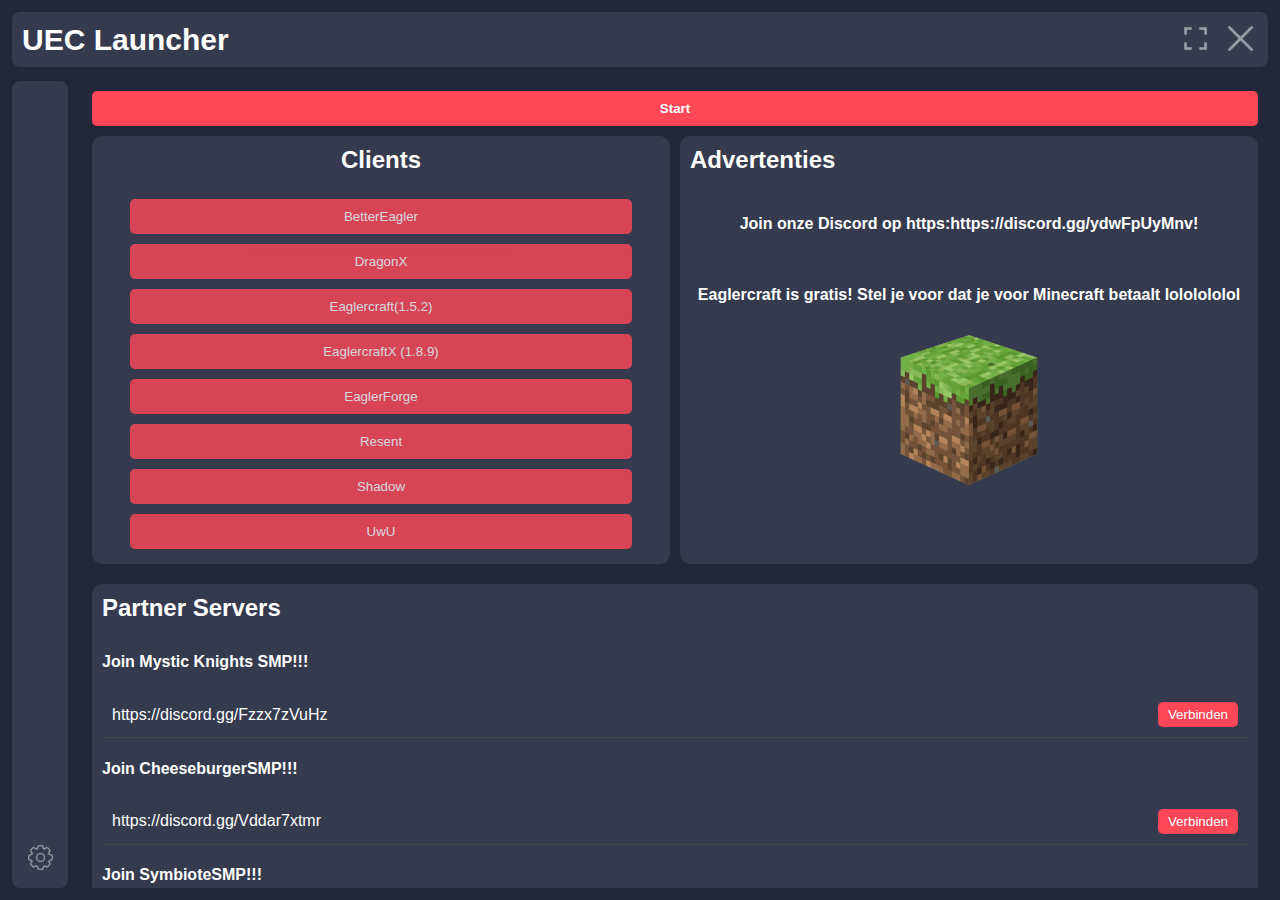
<file: nl.html>
<!DOCTYPE html>
<html lang="nl">
<head>
    <meta charset="UTF-8">
    <meta name="viewport" content="width=device-width, initial-scale=1.0">
    <title>UEC Launcher</title>
    <link rel="shortcut icon" href="assets/gc.png" type="image/x-icon">
    <link rel="stylesheet" href="style.css">
    <style>
        /* Stijl de downloads sectie */
        .downloads {
            background-color: #373A4F; /* Grijzig achtergrond */
            padding: 20px;
            border-radius: 10px;
            margin-top: 20px;
        }

        .downloads h2 {
            text-align: center;
            margin-bottom: 20px;
            color: white;
        }

        .downloads .download-button {
            background-color: #D74757; /* Roodachtig achtergrond */
            color: white;
            border: none;
            padding: 10px 20px;
            margin: 5px;
            border-radius: 5px;
            cursor: pointer;
            font-size: 16px;
            text-decoration: none;
            display: inline-block;
        }

        .downloads .download-button:hover {
            background-color: #C43544; /* Donkerroodachtig achtergrond bij hover */
        }

        .downloads .buttons-container {
            display: flex;
            flex-wrap: wrap;
            justify-content: center;
        }
    </style>
</head>
<body>
    <div class="container">
        <header class="header">
            <h1>UEC Launcher</h1>
            <div class="header-buttons">
                <button onclick="document.documentElement.requestFullscreen();">
                    <img src="assets/fullscreen.png" width="25px" height="25px" alt="Volledig scherm">
                </button>
                <button onclick="document.exitFullscreen();">
                    <img src="assets/close.png" width="25px" height="25px" alt="Sluiten">
                </button>
            </div>
        </header>
        <div class="main">
            <aside class="sidebar">
                <nav>
                    <ul>
                        <li>
                            <button class="settings-button">
                                <img src="assets/settings.png" alt="Instellingen" onclick="openSettingsModal();">
                            </button>
                        </li>
                    </ul>
                </nav>
            </aside>
            <section class="content">
                <div class="client-launch">
                    <button class="launch-button" onclick="window.location.href=localStorage.getItem('client');">Start</button>
                </div>
                <div class="partner-servers-ads">
                    <div class="clients">
                        <h2>Clients</h2>
                        <button onclick="localStorage.setItem('client','/clients/bettereagler.html');">BetterEagler</button>
                        <button onclick="localStorage.setItem('client','/clients/dragonx.html');">DragonX</button>
                        <button onclick="localStorage.setItem('client','/clients/eaglercraft.html');">Eaglercraft(1.5.2)</button>
                        <button onclick="localStorage.setItem('client','/clients/eaglercraftx.html');">EaglercraftX (1.8.9)</button>
                        <button onclick="localStorage.setItem('client','/clients/eaglerforge.html');">EaglerForge</button>
                        <button onclick="localStorage.setItem('client','/clients/resent.html');">Resent</button>
                        <button onclick="localStorage.setItem('client','/clients/shadow.html');">Shadow</button>
                        <button onclick="localStorage.setItem('client','/clients/uwu.html');">UwU</button>
                    </div>
                    <div class="advertising-space">
                        <h2>Advertenties</h2>
                        <div class="ad">
                            <h4>Join onze Discord op https:https://discord.gg/ydwFpUyMnv!</h4>
                            <h4>Eaglercraft is gratis! Stel je voor dat je voor Minecraft betaalt lololololol</h4>
                            <img src="assets/minecraft.png" width="150px" height="150px" alt="Advertentie 2">
                        </div>
                    </div>
                </div>
                <div class="partner-servers">
                    <h2>Partner Servers</h2>
                    <ul>
                        <h4>Join Mystic Knights SMP!!!</h4>
                        <li>https://discord.gg/Fzzx7zVuHz <button onclick="window.location.href='https://discord.gg/Fzzx7zVuHz'">Verbinden</button></li>
                        <h4>Join CheeseburgerSMP!!!</h4>
                        <li>https://discord.gg/Vddar7xtmr <button onclick="window.location.href='https://discord.gg/Vddar7xtmr'">Verbinden</button></li>
                        <h4>Join SymbioteSMP!!!</h4>
                        <li>https://discord.gg/symbiotesmp <button onclick="window.location.href='https://discord.gg/symbiotesmp'">Verbinden</button></li>
                        <h4>Join WisteriaSMP!!!</h4>
                        <li>https://discord.gg/gVVVR3udKr <button onclick="window.location.href='https://discord.gg/gVVVR3udKr'">Verbinden</button></li>
                        <h4>Join ZelimMC!!!</h4>
                        <li>https://discord.gg/ZKze5W6vFw <button onclick="window.location.href='https://discord.gg/ZKze5W6vFw'">Verbinden</button></li>
                    </ul>
                </div>
                <div class="downloads">
                    <h2>Downloads</h2>
                    <div class="buttons-container">
                        <a href="/clients/dragonx.html" class="download-button" download>DragonX</a>
                        <a href="/clients/uwu.html" class="download-button" download>UwU</a>
                        <a href="/clients/bettereagler.html" class="download-button" download>BetterEagler</a>
                        <a href="/clients/shadow.html" class="download-button" download>Shadow</a>
                        <a href="/clients/resent.html" class="download-button" download>Resent</a>
                        <a href="/clients/eaglercraftx.html" class="download-button" download>1.8.8</a>
                        <a href="/clients/eaglerforge.html" class="download-button" download>EaglerForge</a>
                        <a href="/clients/eaglercraft.html" class="download-button" download>1.5.2</a>
                    </div>
                </div>
            </section>
        </div>
    </div>
    <div id="settingsModal" class="modal">
        <div class="modal-content">
            <span class="close" onclick="closeSettingsModal()">&times;</span>
            <h1>Instellingen</h1>
            <div class="setting">
                <p>Titel</p>
                <input type="text" id="titleInput" placeholder="Voer nieuwe titel in">
                <button onclick="saveTitle()">Titel Opslaan</button>
            </div>
            <div class="setting">
                <p>Icon</p>
                <input type="text" id="iconInput" placeholder="Voer icon URL in">
                <button onclick="saveIcon()">Icon Opslaan</button>
            </div>
            <button onclick="ab()" class="ab">Openen in about:blank</button>
        </div>
    </div>
    <script src="tab.js"></script>
</body>
</html>
</file>
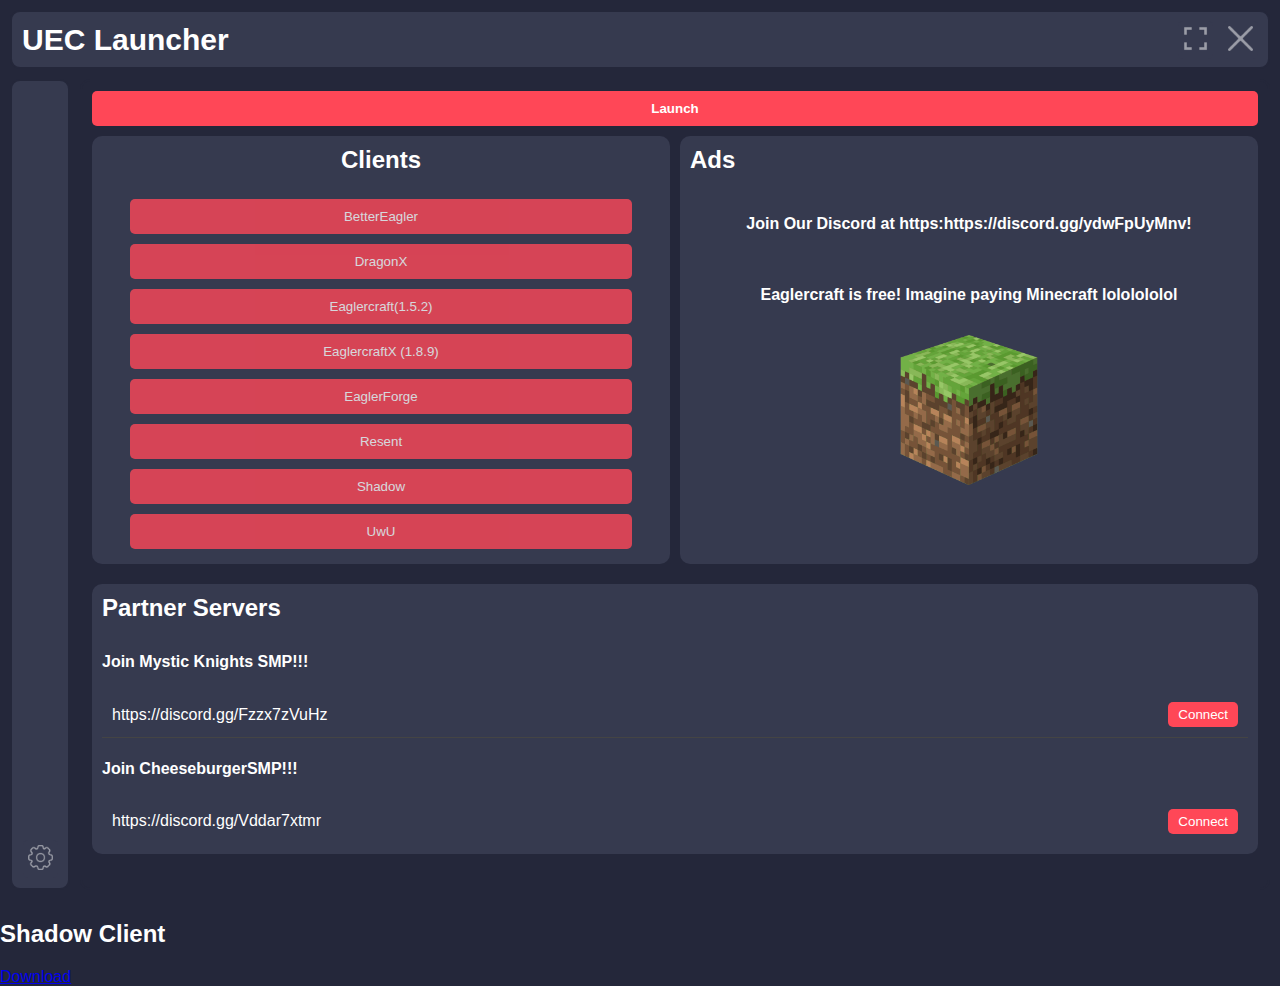
<file: old_index.html>
<!DOCTYPE html>
<html lang="en">
<head>
    <meta charset="UTF-8">
    <meta name="viewport" content="width=device-width, initial-scale=1.0">
    <title>UEC Launcher</title>
    <link rel="shortcut icon" href="assets/gc.png" type="image/x-icon">
    <link rel="stylesheet" href="style.css">
</head>
<body>
    <div class="container">
        <header class="header">
            <h1>UEC Launcher</h1>
            <div class="header-buttons">
                <button onclick="document.documentElement.requestFullscreen();">
                    <img src="assets/fullscreen.png" width="25px" height="25px" alt="Fullscreen">
                </button>
                <button onclick="document.exitFullscreen();">
                    <img src="assets/close.png" width="25px" height="25px" alt="Close">
                </button>
            </div>
        </header>
        <div class="main">
            <aside class="sidebar">
                <nav>
                    <ul>
                        <li>
                            <button class="settings-button">
                                <img src="assets/settings.png" alt="Settings" onclick="openSettingsModal();">
                            </button>
                        </li>
                    </ul>
                </nav>
            </aside>
            <section class="content">
                <div class="client-launch">
                    <button class="launch-button" onclick="window.location.href=localStorage.getItem('client');">Launch</button>
                </div>
                <div class="partner-servers-ads">
                    <div class="clients">
                        <h2>Clients</h2>
                        <button onclick="localStorage.setItem('client','/clients/bettereagler.html');">BetterEagler</button>
                        <button onclick="localStorage.setItem('client','/clients/dragonx.html');">DragonX</button>
                        <button onclick="localStorage.setItem('client','/clients/eaglercraft.html');">Eaglercraft(1.5.2)</button>
                        <button onclick="localStorage.setItem('client','/clients/eaglercraftx.html');">EaglercraftX (1.8.9)</button>
                        <button onclick="localStorage.setItem('client','/clients/eaglerforge.html');">EaglerForge</button>
                        <button onclick="localStorage.setItem('client','/clients/resent.html');">Resent</button>
                        <button onclick="localStorage.setItem('client','/clients/shadow.html');">Shadow</button>
                        <button onclick="localStorage.setItem('client','/clients/uwu.html');">UwU</button>
                    </div>
                    <div class="advertising-space">
                        <h2>Ads</h2>
                        <div class="ad">
                            <h4> Join Our Discord at https:https://discord.gg/ydwFpUyMnv!</h4>
                            <h4>Eaglercraft is free! Imagine paying Minecraft lololololol</h4>
                            <img src="assets/minecraft.png" width="150px" height="150px" alt="Ad 2">
                        </div>
                    </div>
                </div>
                <div class="partner-servers">
                    <h2>Partner Servers</h2>
                    <ul>
                        <h4>Join Mystic Knights SMP!!!</h4>
                       <li>https://discord.gg/Fzzx7zVuHz <button onclick="window.location.href='https://discord.gg/Fzzx7zVuHz'">Connect</button></li>
                           <h4>Join CheeseburgerSMP!!!</h4>
                        <li>https://discord.gg/Vddar7xtmr<button onclick="window.location.href='https://discord.gg/Vddar7xtmr'">Connect</button></li>
                    </ul>
                </div>
            </section>
        </div>
    </div>
    <div id="settingsModal" class="modal">
        <div class="modal-content">
            <span class="close" onclick="closeSettingsModal()">&times;</span>
            <h1>Settings</h1>
            <div class="setting">
                <p>Title</p>
                <input type="text" id="titleInput" placeholder="Enter new title">
                <button onclick="saveTitle()">Save Title</button>
            </div>
            <div class="setting">
                <p>Icon</p>
                <input type="text" id="iconInput" placeholder="Enter icon URL">
                <button onclick="saveIcon()">Save Icon</button>
            </div>
            <button onclick="ab()" class="ab">Open in about:blank</button>
        </div>
    </div>
    <script src="tab.js"></script>
     </div>
            <div class="Downloads">
                <h2 class="card__heading">Shadow Client</h2>
                <a href="/clients/shadow.html" class="card__cta cta" download>Download</a>
        </div>
    </div>
</body>
</html>
</file>
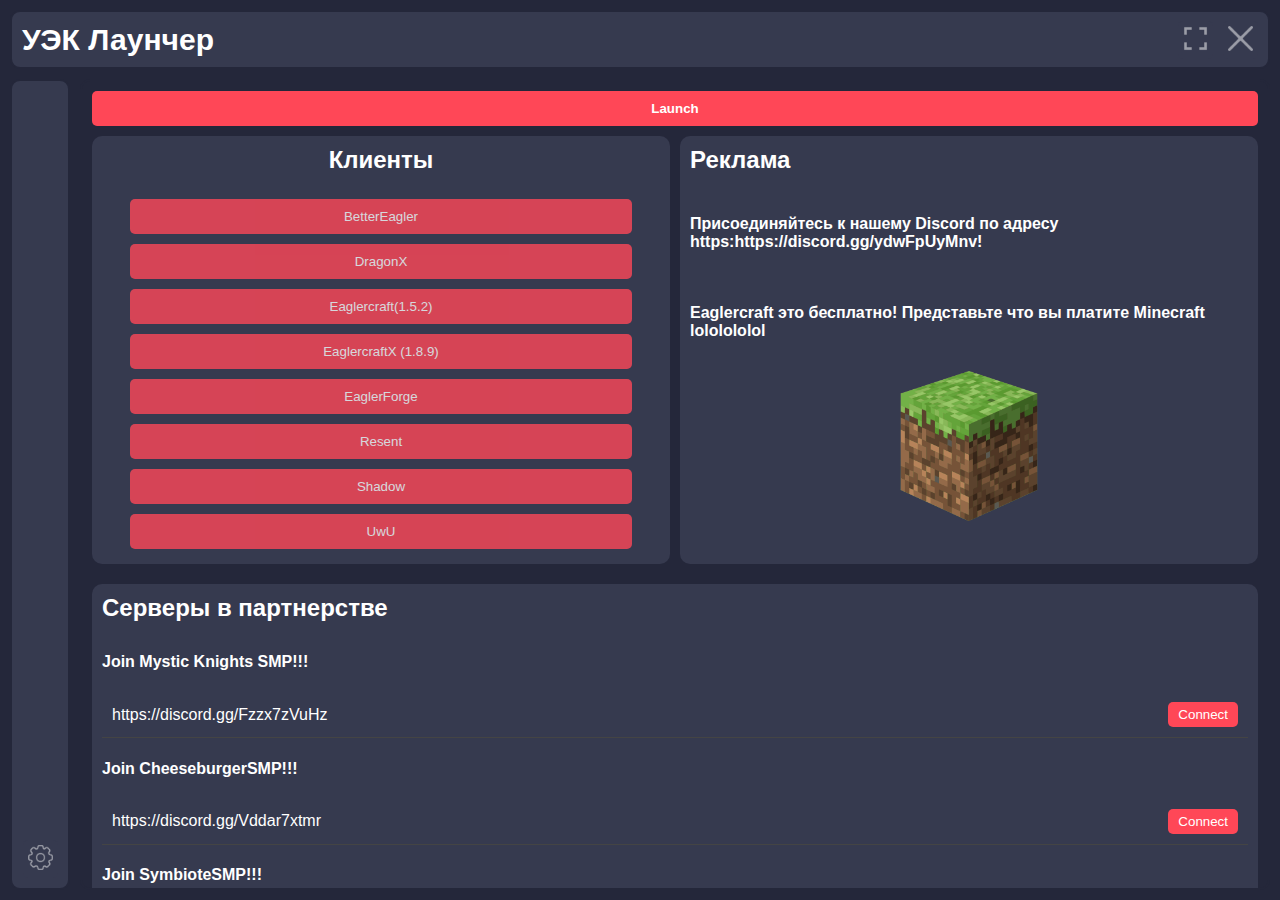
<file: ru.html>
<!DOCTYPE html>
<html lang="ru">
<head>
    <meta charset="UTF-8">
    <meta name="viewport" content="width=device-width, initial-scale=1.0">
    <title>УЭК Лаунчер</title>
    <link rel="shortcut icon" href="assets/gc.png" type="image/x-icon">
    <link rel="stylesheet" href="style.css">
    <style>
        /* Style the downloads section */
        .downloads {
            background-color: #373A4F; /* Grayish background */
            padding: 20px;
            border-radius: 10px;
            margin-top: 20px;
        }

        .downloads h2 {
            text-align: center;
            margin-bottom: 20px;
            color: white;
        }

        .downloads .download-button {
            background-color: #D74757; /* Reddish background */
            color: white;
            border: none;
            padding: 10px 20px;
            margin: 5px;
            border-radius: 5px;
            cursor: pointer;
            font-size: 16px;
            text-decoration: none;
            display: inline-block;
        }

        .downloads .download-button:hover {
            background-color: #C43544; /* Darker reddish background on hover */
        }

        .downloads .buttons-container {
            display: flex;
            flex-wrap: wrap;
            justify-content: center;
        }
    </style>
</head>
<body>
    <div class="container">
        <header class="header">
            <h1>УЭК Лаунчер</h1>
            <div class="header-buttons">
                <button onclick="document.documentElement.requestFullscreen();">
                    <img src="assets/fullscreen.png" width="25px" height="25px" alt="Fullscreen">
                </button>
                <button onclick="document.exitFullscreen();">
                    <img src="assets/close.png" width="25px" height="25px" alt="Close">
                </button>
            </div>
        </header>
        <div class="main">
            <aside class="sidebar">
                <nav>
                    <ul>
                        <li>
                            <button class="settings-button">
                                <img src="assets/settings.png" alt="Settings" onclick="openSettingsModal();">
                            </button>
                        </li>
                    </ul>
                </nav>
            </aside>
            <section class="content">
                <div class="client-launch">
                    <button class="launch-button" onclick="window.location.href=localStorage.getItem('client');">Launch</button>
                </div>
                <div class="partner-servers-ads">
                    <div class="clients">
                        <h2>Клиенты</h2>
                        <button onclick="localStorage.setItem('client','/clients/bettereagler.html');">BetterEagler</button>
                        <button onclick="localStorage.setItem('client','/clients/dragonx.html');">DragonX</button>
                        <button onclick="localStorage.setItem('client','/clients/eaglercraft.html');">Eaglercraft(1.5.2)</button>
                        <button onclick="localStorage.setItem('client','/clients/eaglercraftx.html');">EaglercraftX (1.8.9)</button>
                        <button onclick="localStorage.setItem('client','/clients/eaglerforge.html');">EaglerForge</button>
                        <button onclick="localStorage.setItem('client','/clients/resent.html');">Resent</button>
                        <button onclick="localStorage.setItem('client','/clients/shadow.html');">Shadow</button>
                        <button onclick="localStorage.setItem('client','/clients/uwu.html');">UwU</button>
                    </div>
                    <div class="advertising-space">
                        <h2>Реклама</h2>
                        <div class="ad">
                            <h4>Присоединяйтесь к нашему Discord по адресу https:https://discord.gg/ydwFpUyMnv!</h4>
                            <h4>Eaglercraft это бесплатно! Представьте что вы платите Minecraft lololololol</h4>
                            <img src="assets/minecraft.png" width="150px" height="150px" alt="Ad 2">
                        </div>
                    </div>
                </div>
                <div class="partner-servers">
                    <h2>Серверы в партнерстве</h2>
                    <ul>
                        <h4>Join Mystic Knights SMP!!!</h4>
                        <li>https://discord.gg/Fzzx7zVuHz <button onclick="window.location.href='https://discord.gg/Fzzx7zVuHz'">Connect</button></li>
                        <h4>Join CheeseburgerSMP!!!</h4>
                        <li>https://discord.gg/Vddar7xtmr <button onclick="window.location.href='https://discord.gg/Vddar7xtmr'">Connect</button></li>
                        <h4>Join SymbioteSMP!!!</h4>
                        <li>https://discord.gg/symbiotesmp <button onclick="window.location.href='https://discord.gg/symbiotesmp'">Connect</button></li>
                        <h4>Join WisteriaSMP!!!</h4>
                        <li>https://discord.gg/gVVVR3udKr <button onclick="window.location.href='https://discord.gg/gVVVR3udKr'">Connect</button></li>
                        <h4>Join ZelimMC!!!</h4>
                        <li>https://discord.gg/ZKze5W6vFw <button onclick="window.location.href='https://discord.gg/ZKze5W6vFw'">Connect</button></li>
                    </ul>
                </div>
                <div class="downloads">
                    <h2>Скачать</h2>
                    <div class="buttons-container">
                        <a href="/clients/dragonx.html" class="download-button" download>DragonX</a>
                        <a href="/clients/uwu.html" class="download-button" download>UwU</a>
                        <a href="/clients/bettereagler.html" class="download-button" download>BetterEagler</a>
                        <a href="/clients/shadow.html" class="download-button" download>Shadow</a>
                        <a href="/clients/resent.html" class="download-button" download>Resent</a>
                        <a href="/clients/eaglercraftx.html" class="download-button" download>1.8.8</a>
                        <a href="/clients/eaglerforge.html" class="download-button" download>EaglerForge</a>
                        <a href="/clients/eaglercraft.html" class="download-button" download>1.5.2</a>
                    </div>
                </div>
            </section>
        </div>
    </div>
    <div id="settingsModal" class="modal">
        <div class="modal-content">
            <span class="close" onclick="closeSettingsModal()">&times;</span>
            <h1>параметры</h1>
            <div class="setting">
                <p>название</p>
                <input type="text" id="titleInput" placeholder="Enter new title">
                <button onclick="saveTitle()">Сохранить название</button>
            </div>
            <div class="setting">
                <p>икона</p>
                <input type="text" id="iconInput" placeholder="Enter icon URL">
                <button onclick="saveIcon()">значок сохранения</button>
            </div>
            <button onclick="ab()" class="ab">Открыто в about:blank</button>
        </div>
    </div>
    <script src="tab.js"></script>
</body>
</html>
</file>
<file: style.css>
body {
    margin: 0;
    font-family: Arial, sans-serif;
    background-color: #24273a;
    color: white;
    overflow: hidden; /* Prevent body from scrolling */
}

.container {
    display: flex;
    flex-direction: column;
    height: 100vh;
    padding: 10px;
    box-sizing: border-box;
}

.header {
    background-color: #363a4f;
    padding: 10px;
    border: 2px solid #24273a;
    border-radius: 10px;
    display: flex;
    justify-content: space-between;
    align-items: center;
    font-size: 15px;
    height: 35px;
}

.header-buttons {
    display: flex;
    gap: 10px;
}

.header-buttons button {
    padding: 5px;
    opacity: 0.5;
    cursor: pointer;
    background-color: #363a4f;
    border: none;
    border-radius: 5px;
}

.header-buttons button:hover {
    opacity: 1;
}

.main {
    display: flex;
    flex: 1;
    margin-top: 10px;
    overflow: hidden; /* Prevent main content from scrolling */
}

.sidebar {
    width: 60px;
    background-color: #363a4f;
    border: 2px solid #24273a;
    border-radius: 10px;
    display: flex;
    flex-direction: column;
    justify-content: flex-end;
    align-items: center;
    padding: 10px;
    box-sizing: border-box;
    overflow: hidden; /* Prevent sidebar from scrolling */
}

.sidebar nav ul {
    list-style: none;
    padding: 0;
    margin: 0;
    display: flex;
    flex-direction: column;
    height: 100%;
    justify-content: flex-end; /* Align the settings button to the bottom */
}

.sidebar nav ul li {
    display: flex;
    justify-content: center;
    align-items: center;
}

.sidebar nav ul li .settings-button {
    padding: 5px;
    opacity: 0.5;
    cursor: pointer;
    background-color: #363a4f;
    border: none;
    border-radius: 5px;
}

.sidebar nav ul li .settings-button:hover {
    opacity: 1;
}

.sidebar nav ul li .settings-button img {
    width: 25px;
    height: 25px;
}

.content {
    flex: 1;
    padding: 10px;
    border: 2px solid #24273a;
    border-radius: 10px;
    box-sizing: border-box;
    margin-left: 10px;
    display: flex;
    flex-direction: column;
    gap: 10px;
    overflow-y: auto; /* Allow content to scroll if necessary */
}

.client-launch {
    display: flex;
    align-items: center;
    gap: 10px;
}

.client-input {
    padding: 10px;
    border-radius: 5px;
    border: 1px solid #333;
    background-color: #24273a;
    color: white;
}

.launch-button {
    padding: 10px;
    background-color: #ff4757;
    border: none;
    border-radius: 5px;
    color: white;
    cursor: pointer;
    font-weight: bold;
    width: 100%;
}

.partner-servers-ads {
    display: flex;
    gap: 10px; /* Space between clients and ads */
}

.clients {
    background-color: #363a4f;
    padding: 10px;
    border-radius: 10px;
    flex: 1;
    display: flex;
    flex-direction: column;
    align-items: center;
}

.clients h2 {
    margin-top: 0;
}

.clients button {
    padding: 10px;
    background-color: #ff4757;
    opacity: 0.8;
    border: none;
    border-radius: 5px;
    color: white;
    cursor: pointer;
    width: 90%; /* Adjusted width to fit */
    margin: 5px 0; /* Adjusted margin to fit */
}

.clients button:hover {
    opacity: 1;
}

.advertising-space {
    background-color: #363a4f;
    padding: 10px;
    border-radius: 10px;
    flex: 1;
}

.advertising-space h2 {
    margin-top: 0;
}

.ad {
    display: flex;
    flex-direction: column;
    align-items: center;
    gap: 10px;
}

.ad img {
    border-radius: 5px;
}

.partner-servers {
    background-color: #363a4f;
    padding: 10px;
    border-radius: 10px;
    margin-top: 10px;
}

.partner-servers h2 {
    margin-top: 0;
    padding-bottom: 10px; /* Added padding to the h2 */
}

.partner-servers ul {
    list-style: none;
    padding: 0;
    margin: 0;
}

.partner-servers li {
    display: flex;
    justify-content: space-between;
    align-items: center;
    padding: 10px;
    border-bottom: 1px solid #444;
}

.partner-servers li:last-child {
    border-bottom: none;
}

.partner-servers button {
    padding: 5px 10px;
    background-color: #ff4757; /* Styled buttons */
    border: none;
    border-radius: 5px;
    color: white;
    cursor: pointer;
}

.partner-servers button:hover {
    opacity: 0.8;
}

/* Add this at the end of style.css */

/* Modal */
.modal {
    display: none; /* Hidden by default */
    position: fixed; /* Stay in place */
    z-index: 9999; /* Sit on top */
    left: 0;
    top: 0;
    width: 100%;
    height: 100%;
    overflow: auto; /* Enable scroll if needed */
    background-color: rgba(0, 0, 0, 0.5); /* Black w/ opacity */
}

/* Modal content */
.modal-content {
    background-color: #363a4f;
    margin: 15% auto; /* 15% from the top and centered */
    padding: 20px;
    border: 1px solid #888;
    width: 50%; /* Could be more or less, depending on screen size */
    border-radius: 10px;
    box-shadow: 0 4px 8px 0 rgba(0, 0, 0, 0.2), 0 6px 20px 0 rgba(0, 0, 0, 0.19); /* Box shadow */
}

/* Close button */
.close {
    color: #aaa;
    float: right;
    font-size: 28px;
    font-weight: bold;
}

.close:hover,
.close:focus {
    color: white;
    text-decoration: none;
    cursor: pointer;
}

.setting {
    margin-bottom: 15px;
}

.setting p {
    margin: 5px 0;
}

.setting input {
    padding: 5px;
    border-radius: 5px;
    border: 1px solid #363a4f;
    background-color: #24273A;
    color: white;
    width: 100%;
    box-sizing: border-box;
    margin-bottom: 5px;
}

.setting button {
    padding: 8px 15px;
    background-color: #ff4757;
    border: none;
    border-radius: 5px;
    color: white;
    cursor: pointer;
    font-weight: bold;
}

.ab {
    padding: 8px 15px;
    background-color: #ff4757;
    border: none;
    border-radius: 5px;
    color: white;
    cursor: pointer;
    font-weight: bold;
}

.setting button:hover {
    opacity: 0.8;
}
</file>
